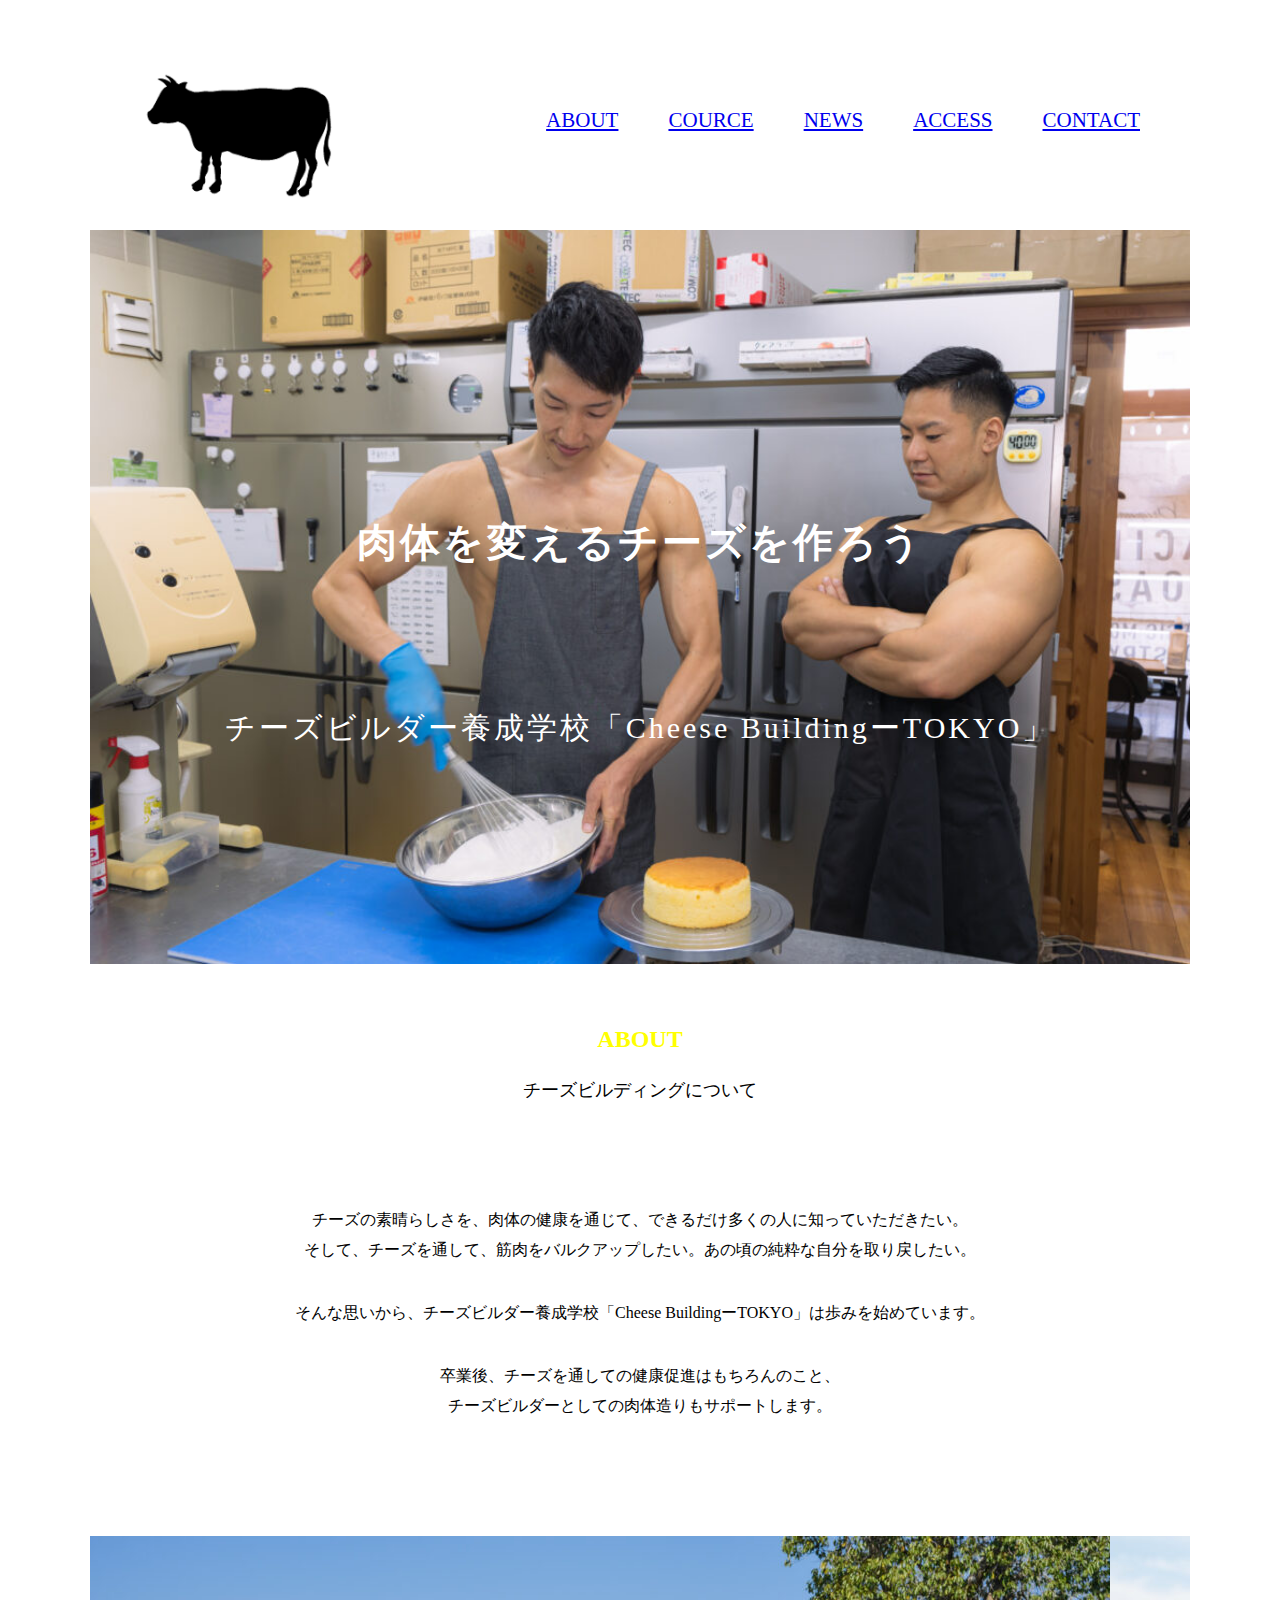
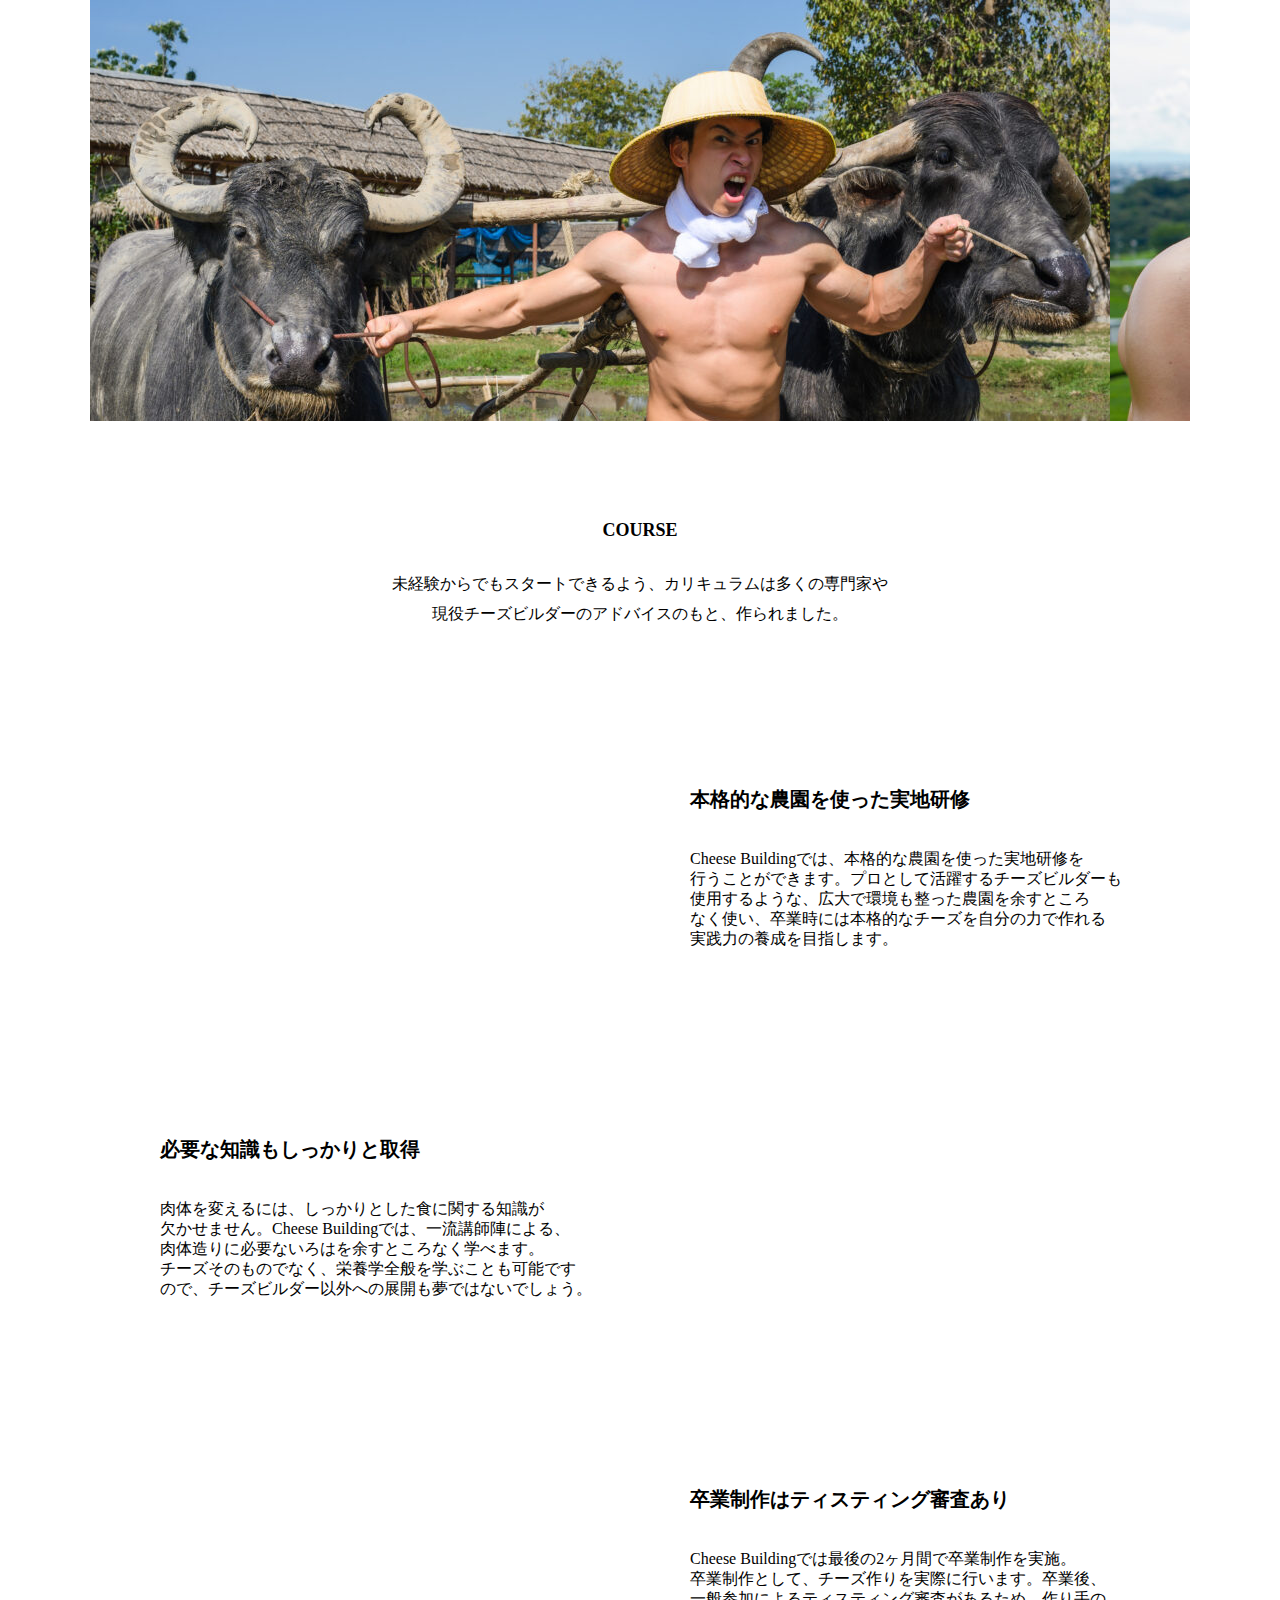
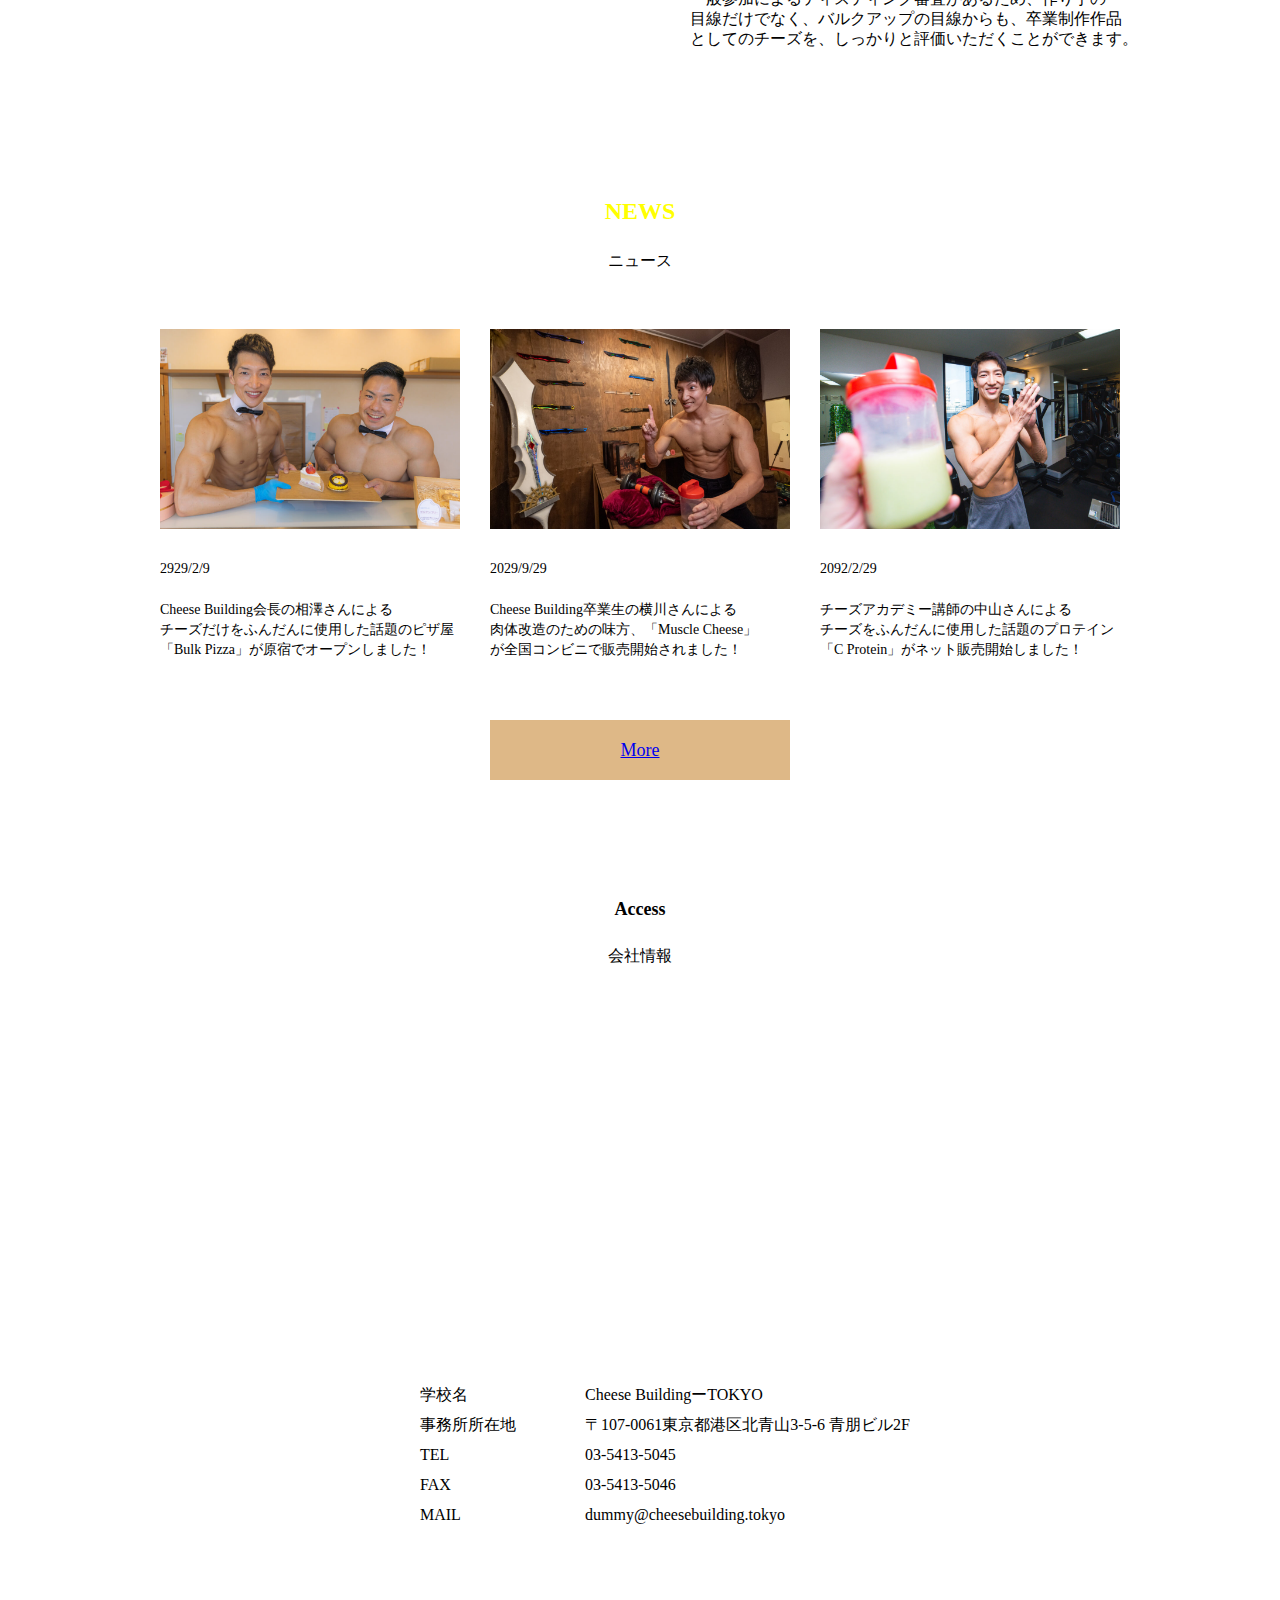
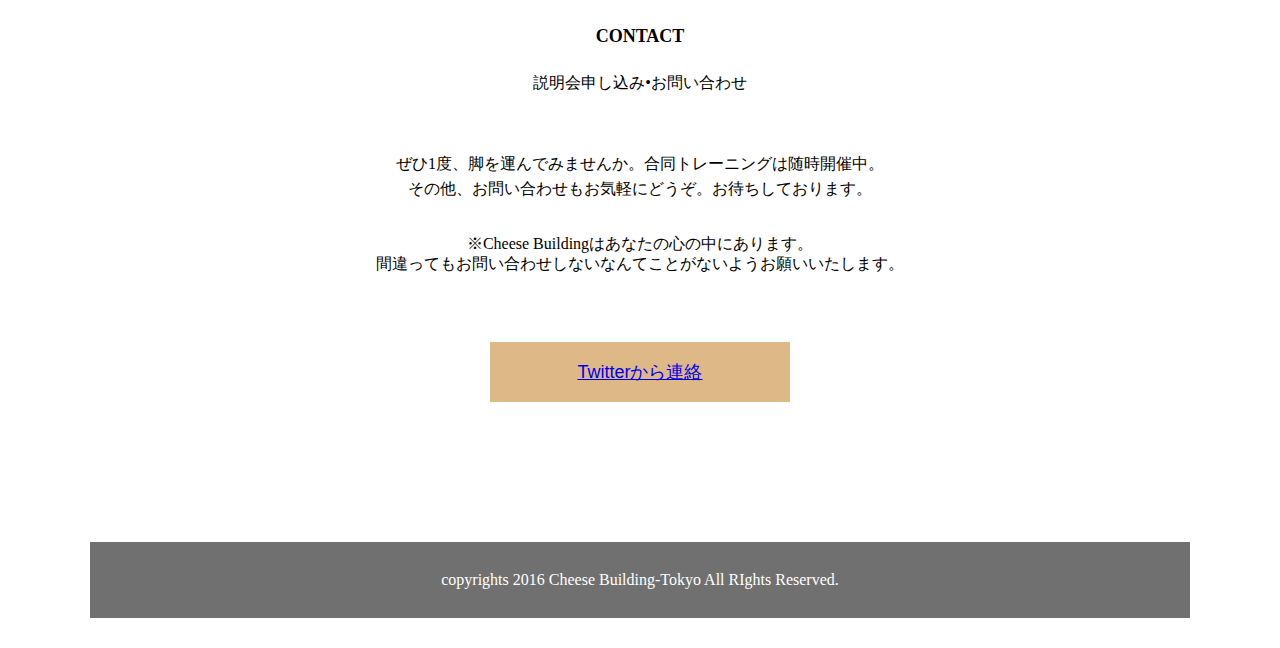
<file: html_tsujimoto_T41v2/index.html>
<!DOCTYPE html>
<html lang="ja">
<!-- 最初の設定は終わっています　必要な方は触ってください -->

<head>
  <meta charset="UTF-8">
  <meta name="viewport" content="width=device-width, initial-scale=1.0">
  <meta http-equiv="X-UA-Compatible" content="ie=edge">
  <title>Cheese Building</title>
  <link rel="stylesheet" href="css/reset.css">
  <link rel="stylesheet" href="css/style.css">
</head>
<!-- 最初の設定は終わっています　必要な方は触ってください -->

<body>
  <!-- この中に記述していく -->
  <!-- ここから下にコードを書く -->
<div id="body">
  <header>
  <!-- cheese academy tokyo -->
  <div class="title">
        <audio src="power.mp3" id="www"></audio>
        <img src="img/images (1).png" alt="cheese" class="header-logo" id="twiteet">
        <ul>
          <a href="#about">ABOUT</a>
          <a href="#course">COURCE</a>
          <a href="#news">NEWS</a>
          <a href="#access">ACCESS</a>
          <a href="#contact">CONTACT</a>
        </ul>
  </div>

  <div class="image-wrapper">
    <!-- <audio src="sound1.mp3" id="sound"></audio> -->
      <img  src="img/cheese.jpg" alt="main" class="image" id="takayuki">

    <div class="world-geek">
      <h1>肉体を変えるチーズを作ろう</h1>
      <h2 >チーズビルダー養成学校「Cheese BuildingーTOKYO」</h2>
    </div>
  </div>
</header>
  <div class="about-wrapper" id="about">
    <div class="about">ABOUT</div>
      <div class="cheese">チーズビルディングについて</div>
        <div class="exp">
        <div class="school">Cheese Buildingは、チーズビルダー養成学校です。</div>
        <p>チーズの素晴らしさを、肉体の健康を通じて、できるだけ多くの人に知っていただきたい。</p>
        <p class="always">そして、チーズを通して、筋肉をバルクアップしたい。あの頃の純粋な自分を取り戻したい。</p>
        <div class="always">そんな思いから、チーズビルダー養成学校「Cheese BuildingーTOKYO」は歩みを始めています。</div>
        <p>卒業後、チーズを通しての健康促進はもちろんのこと、</p>
        <p> チーズビルダーとしての肉体造りもサポートします。</p>
        </div>
  </div>

  <div class="wrap slide-paused" ontouchstart="">
    <audio src="sound2.mp3" id="sounds"></audio>
    <audio src="sound3.mp3" id="soun"></audio>
    <audio src="sound1.mp3" id="sound"></audio>
    <audio src="cheetday.mp3" id="sou"></audio>

    <ul class="slideshow">
        <!-- 画像をクリックした際に音源を入れたい！！ -->
      <li id="powe" class="content content-hover"><img src="img/ushi.jpg" alt=""></li>
      <li id="macho" class="content content-hover"><img src="img/nouka.jpg" alt="">/li>
      <li id="cake" class="content content-hover"><img src="img/cake.jpg" alt=""></li>
      <li id="gyuunyuu" class="content content-hover"><img src="img/gyuunyu.jpg" alt=""></li>
    </ul>
    <ul class="slideshow">
      <li id="powers" class="content content-hover"><img src="img/ushi.jpg" alt=""></li>
      <li id="onigiri" class="content content-hover"><img src="img/nouka.jpg" alt="">/li>
      <li id="cak" class="content content-hover"><img src="img/cake.jpg" alt=""></li>
      <li id="gyuu"  class="content content-hover"><img src="img/gyuunyu.jpg" alt=""></li>
    </ul>
    <ul class="slideshow">
      <li id="powerz" class="content content-hover"><img src="img/ushi.jpg" alt=""></li>
      <li id="nouka" class="content content-hover"><img src="img/nouka.jpg" alt="">/li>
      <li id="ca" class="content content-hover"><img src="img/cake.jpg" alt=""></li>
      <li id="gyu" class="content content-hover"><img src="img/gyuunyu.jpg" alt=""></li>
    </ul>
  </div>

  <div class="course-wrapper" id="course">
      <div class="course">COURSE</div>
      <p>未経験からでもスタートできるよう、カリキュラムは多くの専門家や</p>
      <p>現役チーズビルダーのアドバイスのもと、作られました。</p>
    
      <div class="details">
        <img src="img/nature.jpeg" alt="green" class="nature">
        <div class="description">
        <h1 class="b">本格的な農園を使った実地研修</h1>
        <div class="blank">
        Cheese Buildingでは、本格的な農園を使った実地研修を<br>
       行うことができます。プロとして活躍するチーズビルダーも<br>
        使用するような、広大で環境も整った農園を余すところ<br>
      なく使い、卒業時には本格的なチーズを自分の力で作れる<br>
      実践力の養成を目指します。<br>
       </div>
        </div>
      </div>

    <div class="detail">
      <div class="des">
        <p class="hoge">
        <h1 class="b d">必要な知識もしっかりと取得</h1>
      <div class="sentence">
         肉体を変えるには、しっかりとした食に関する知識が<br>
        欠かせません。Cheese Buildingでは、一流講師陣による、<br>
        肉体造りに必要ないろはを余すところなく学べます。<br>
        チーズそのものでなく、栄養学全般を学ぶことも可能です<br>
        ので、チーズビルダー以外への展開も夢ではないでしょう。<br>
      </div>
        </p>
      </div>
        <img src="img/school.jpg" alt="green" class="school">
    </div>

    <div class="de">
          <img src="img/taste.jpg" alt="human" class="taste">
          <div class="description">
          <h1 class="b">卒業制作はティスティング審査あり</h1>
          <div class="blank">
          Cheese Buildingでは最後の2ヶ月間で卒業制作を実施。<br>
          卒業制作として、チーズ作りを実際に行います。卒業後、<br>
          一般参加によるティスティング審査があるため、作り手の<br>
          目線だけでなく、バルクアップの目線からも、卒業制作作品<br>
          としてのチーズを、しっかりと評価いただくことができます。<br>
          </div>
          </div>
    </div>
  </div>
    
  <div class="news" id="news">
      <div class="new">NEWS</div>
      <h2 class="ne">ニュース</h2>
    
  <div class="news-parent">

    <div class="news-wrpper">
      <div class="news-image">
        <img src="img/pizza.jpg" alt="ニュース" id="pizza">
      </div>

      <div class="news-text">
        <p class="date">2929/2/9</p>
        <p class="kosuge">
         Cheese Building会長の相澤さんによる<br>
          チーズだけをふんだんに使用した話題のピザ屋<br>
        「Bulk Pizza」が原宿でオープンしました！
        </p>
      </div>
    </div>

    <div class="news-wrppe">
      <div class="news-image">
        <img src="img/konbini.jpg" alt="ニュース" id="konbini">
      </div>

      <div class="news-texts">
        <p class="date">2029/9/29</p>
        <p class="kosuge">
          Cheese Building卒業生の横川さんによる<br>
          肉体改造のための味方、「Muscle Cheese」<br>
          が全国コンビニで販売開始されました！<br>
        </p>
      </div>
    </div>

    <div class="news-wrpper">
      <div class="news-image">
        <img src="img/protein.jpg" alt="ニュース" id="protein">
      </div>

      <div class="news-textz">
        <p class="date">2092/2/29</p>
        <p class="kosuge">
          チーズアカデミー講師の中山さんによる<br>
          チーズをふんだんに使用した話題のプロテイン<br>
          「C Protein」がネット販売開始しました！<br>
        </p>
      </div>
    </div>
  </div>

    <div class="more">
      <div class="btn"><a href="https://freephotomuscle.com/"> More</a></div>
    </div>

    <div class="access-wrapper" id="access">
      <div class="access">Access</div>
      <div class="corp">会社情報</div>
      <iframe src="https://www.google.com/maps/embed?pb=!1m18!1m12!1m3!1d3241.311300537703!2d139.70042197574637!3d35.66933613062737!2m3!1f0!2f0!3f0!3m2!1i1024!2i768!4f13.1!3m3!1m2!1s0x60188c9fa9e2e881%3A0x35396adb5ba7ce03!2z44K444O844K644Ki44Kr44OH44Of44O85p2x5Lqs!5e0!3m2!1sja!2sjp!4v1681631753960!5m2!1sja!2sjp" width="1100" height="300" style="border:0;" allowfullscreen="" loading="lazy" referrerpolicy="no-referrer-when-downgrade"></iframe>
      <div class="tokyo">
          <div class="name">
            <div class="x">学校名</div> 
            <div class="y">Cheese BuildingーTOKYO</div>
          </div>
          <div class="place">
            <div class="x">事務所所在地</div>
            <div class="y">〒107-0061東京都港区北青山3-5-6 青朋ビル2F</div>
          </div> 
          <div class="tel">
            <div class="x">TEL</div>
            <div class="y">03-5413-5045</div>
          </div>
          <div class="fax">
            <div class="x">FAX</div>
            <div class="y">03-5413-5046</div>
          </div>
          <div class="mail">
            <div class="x">MAIL</div>
            <div class="y">dummy@cheesebuilding.tokyo</div>
          </div>
      </div>
    </div>

    <div class="contact-wrapper" id="contact">
      <div class="contact">CONTACT</div>
      <div class="inq">説明会申し込み•お問い合わせ</div>
      <div class="foot">ぜひ1度、脚を運んでみませんか。合同トレーニングは随時開催中。</div>
      <div class="foot">その他、お問い合わせもお気軽にどうぞ。お待ちしております。</div>
      <div class="caution">※Cheese Buildingはあなたの心の中にあります。</div>
      <div class="cau">間違ってもお問い合わせしないなんてことがないようお願いいたします。</div>
    </div>

      <div>
        <button class="more"><a href="https://twitter.com/takkun0143">Twitterから連絡</a></button>
      </div>
    </div>


  <footer>
  <!--コピーライトを記載  -->
  <div class="copy-wrapper">
  <div class="copy">copyrights 2016  Cheese Building-Tokyo All RIghts Reserved.</div>
  </div>
  </footer>


  <!-- ここから上にコードを書く -->
  <!-- この中に記述していく -->
  <script src="https://code.jquery.com/jquery-3.2.1.min.js"></script>
  <script src="js/main.js">
  </script>
  </div>
</body>

</html>
</file>
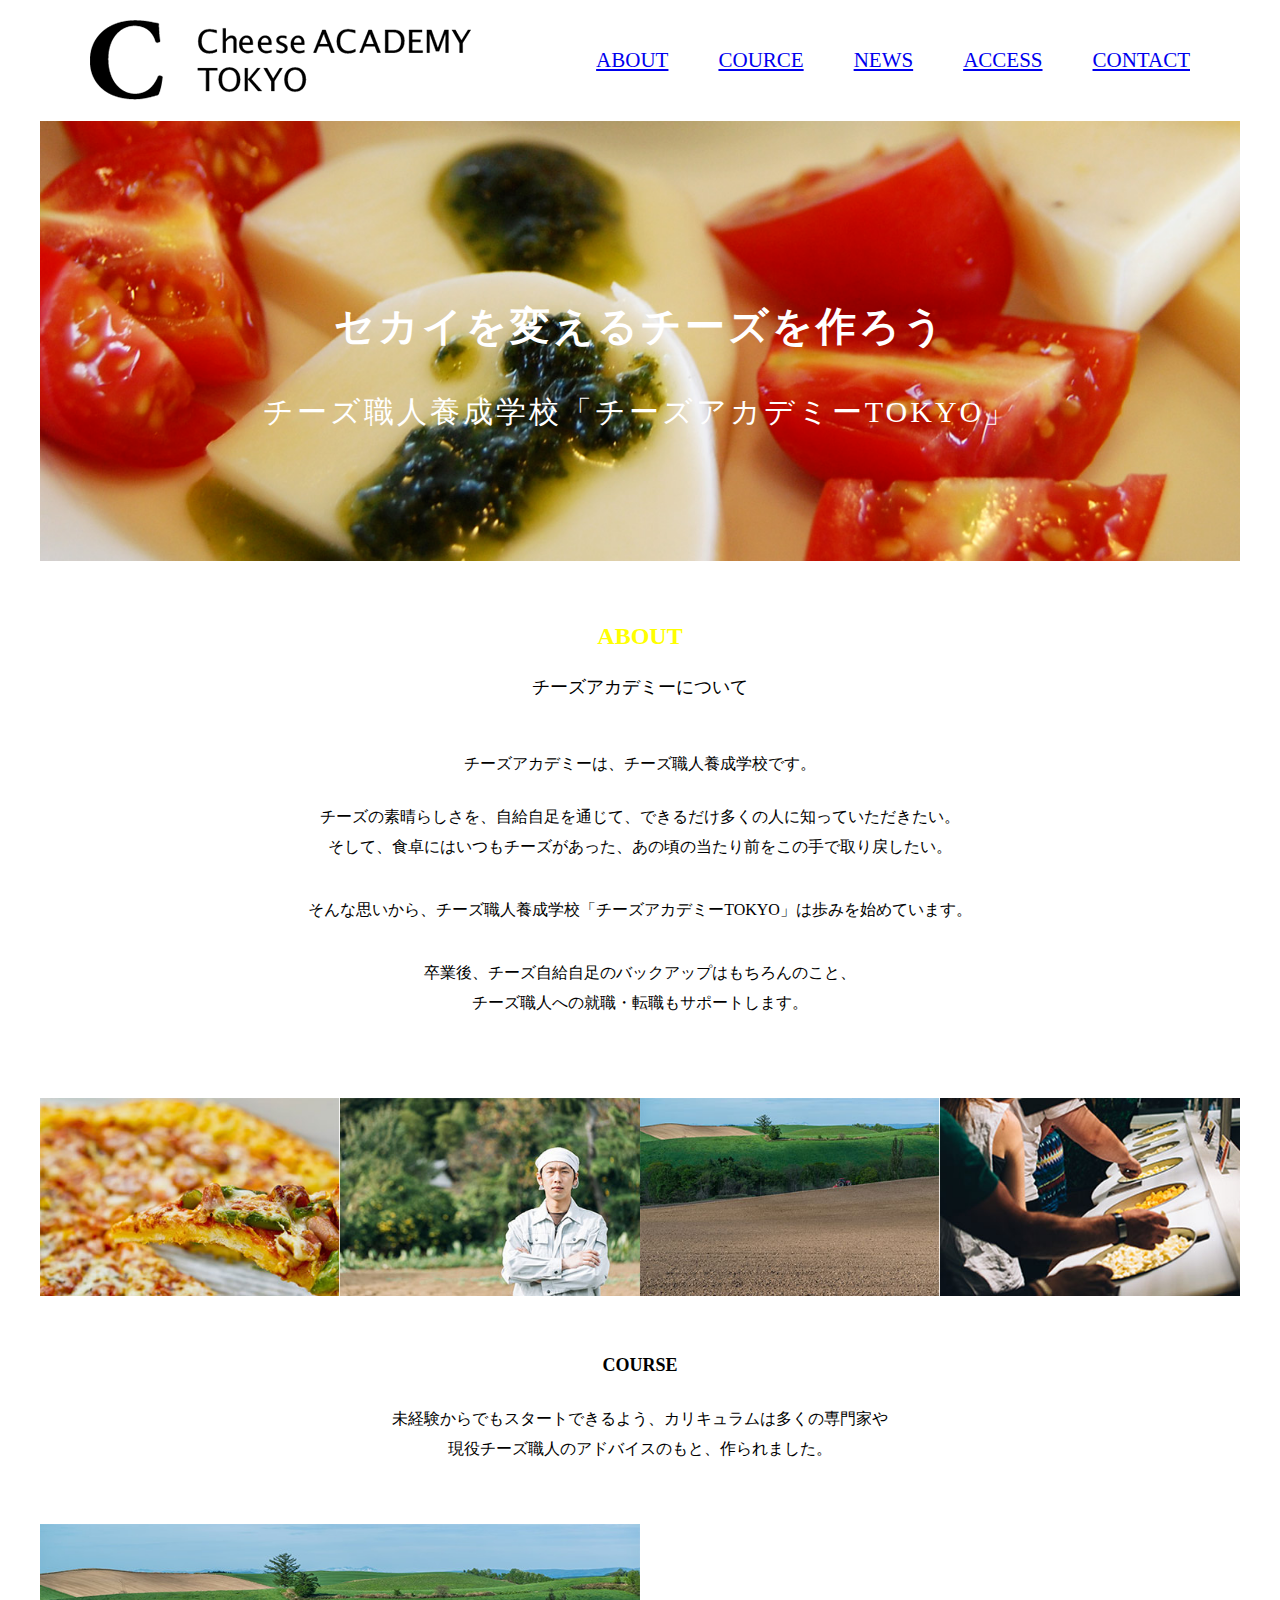
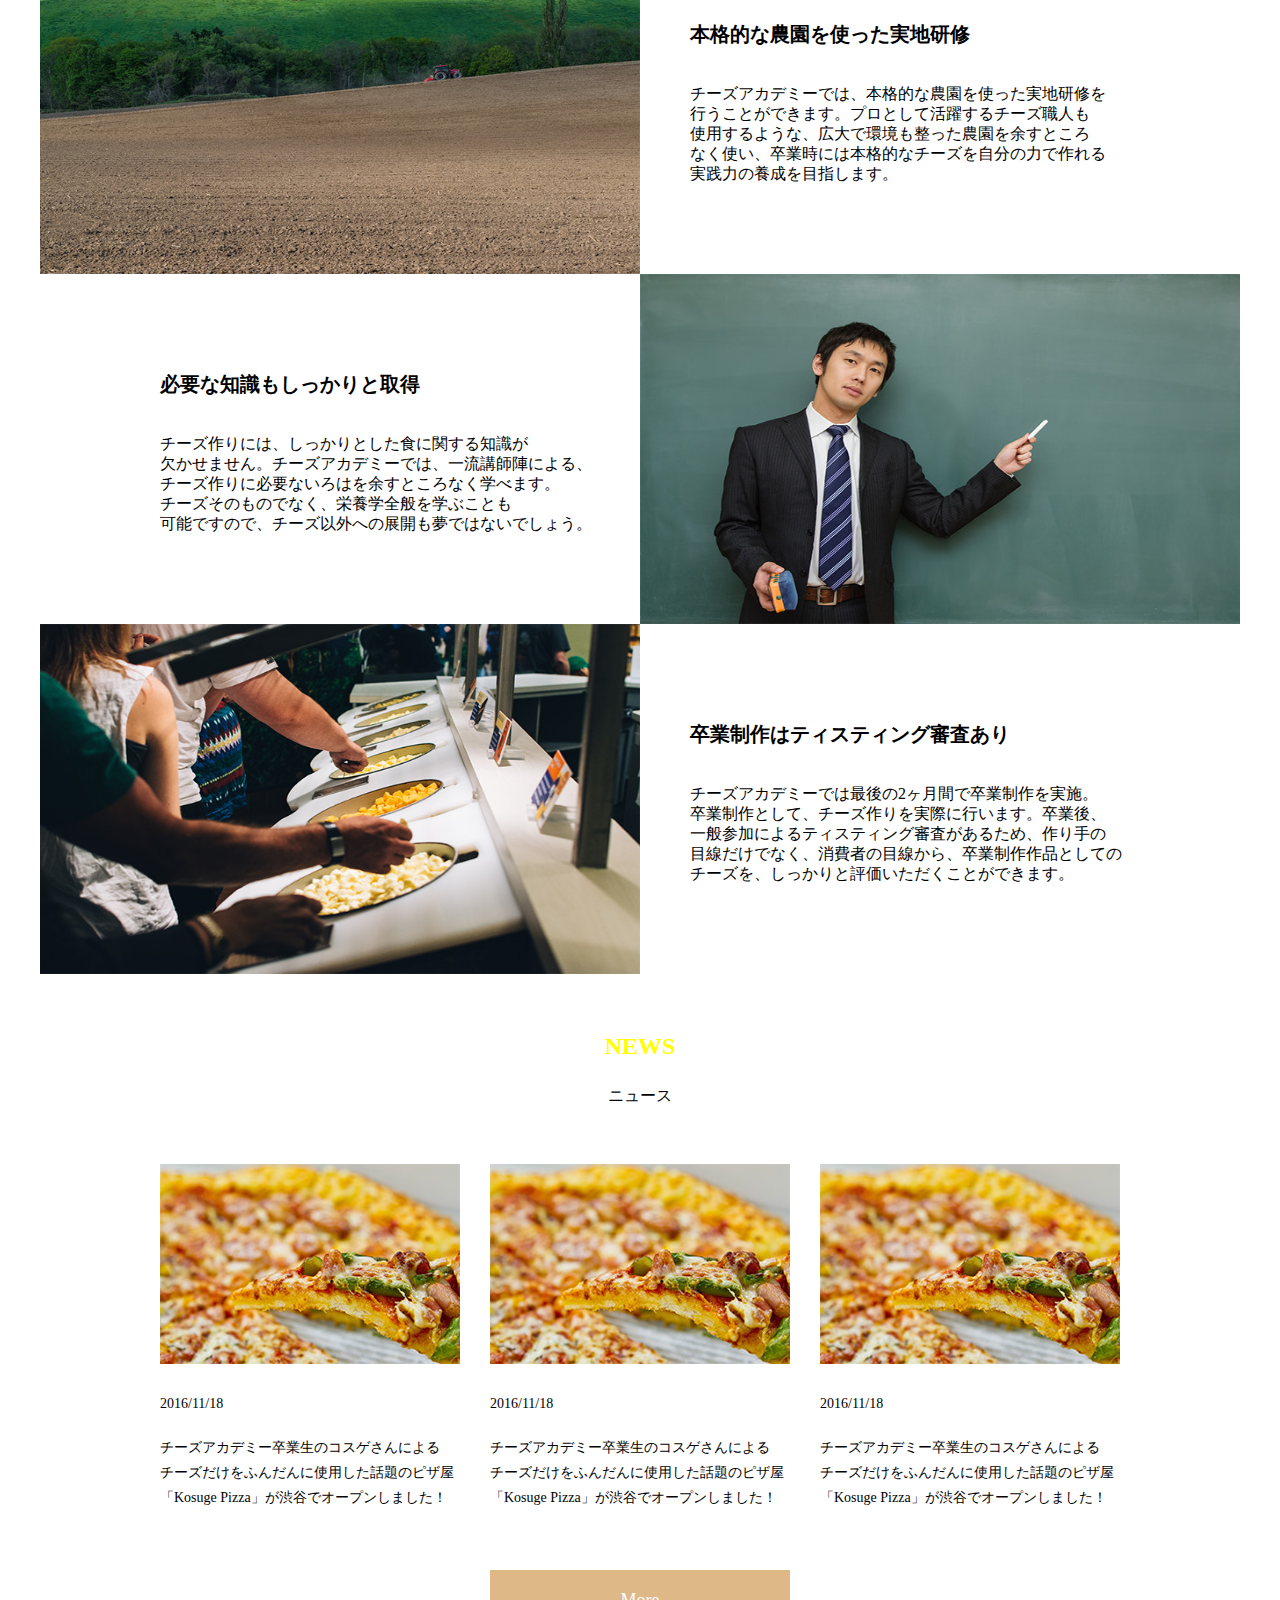
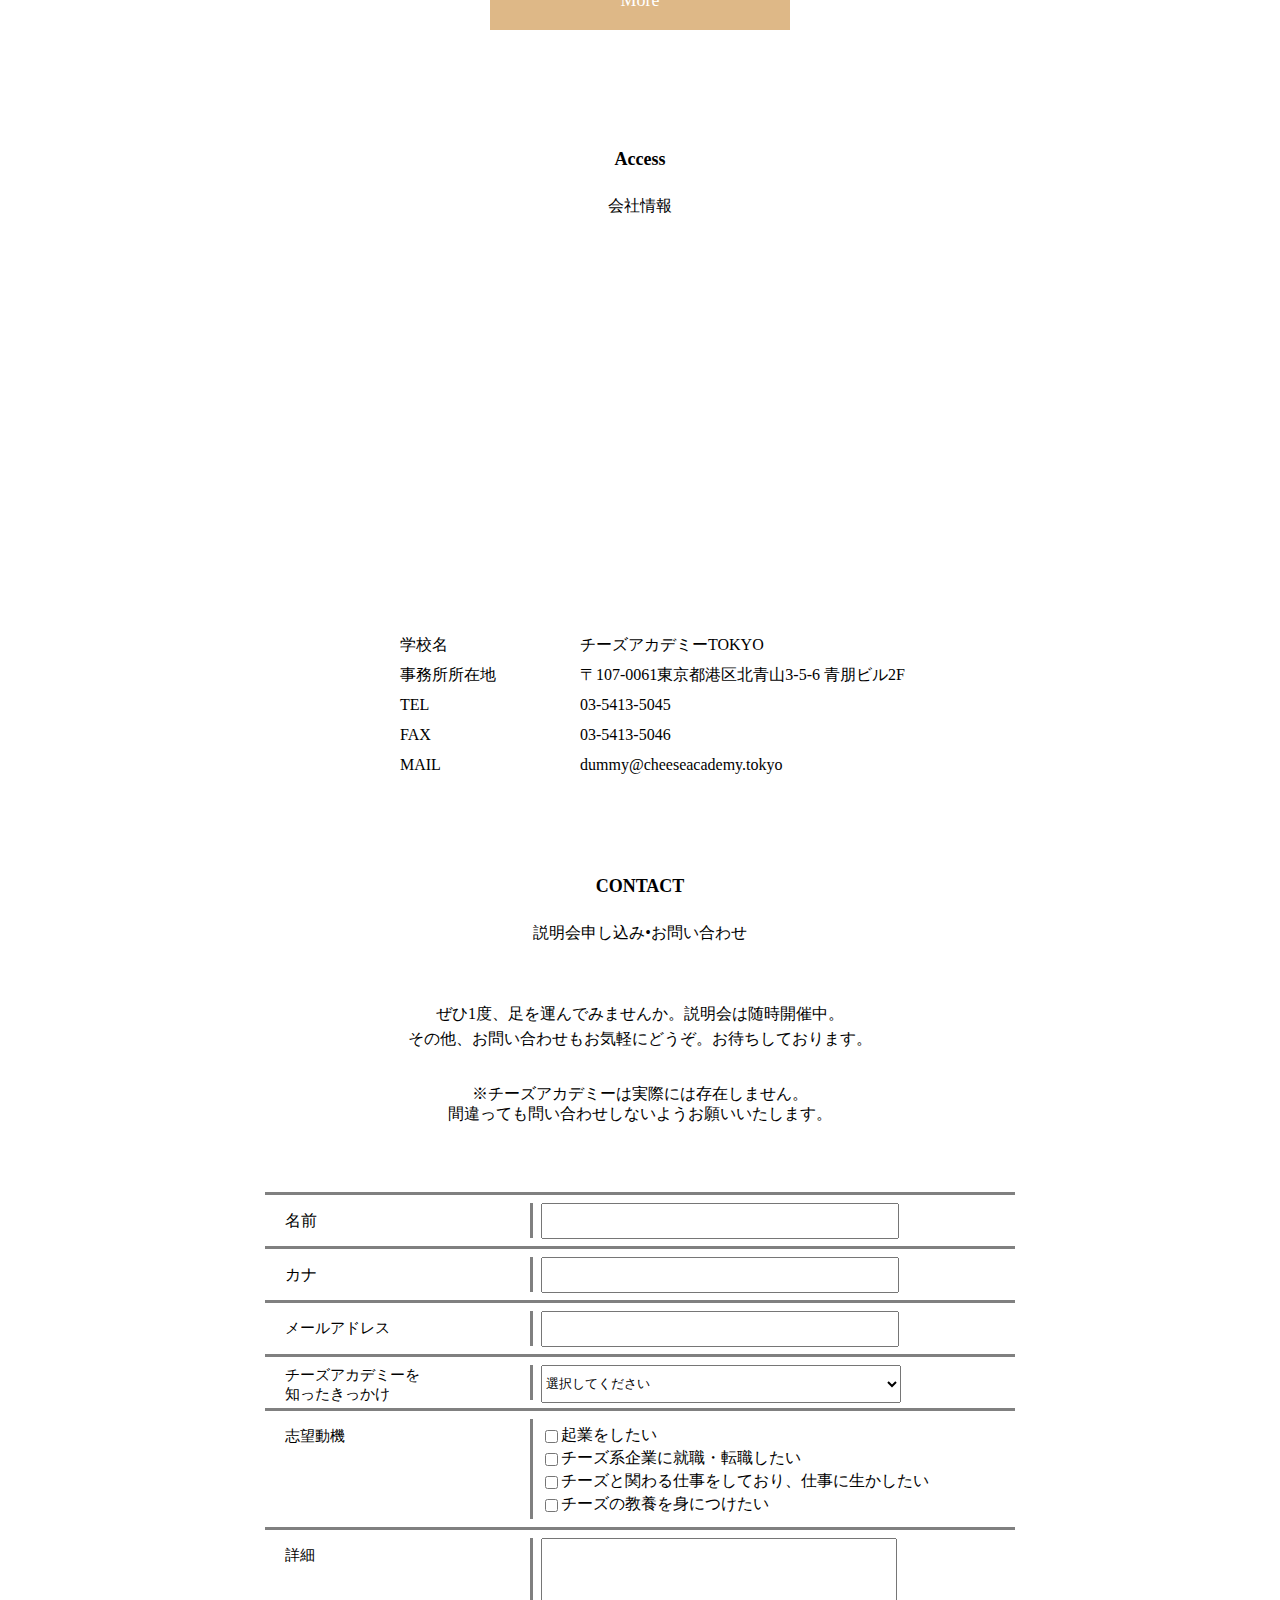
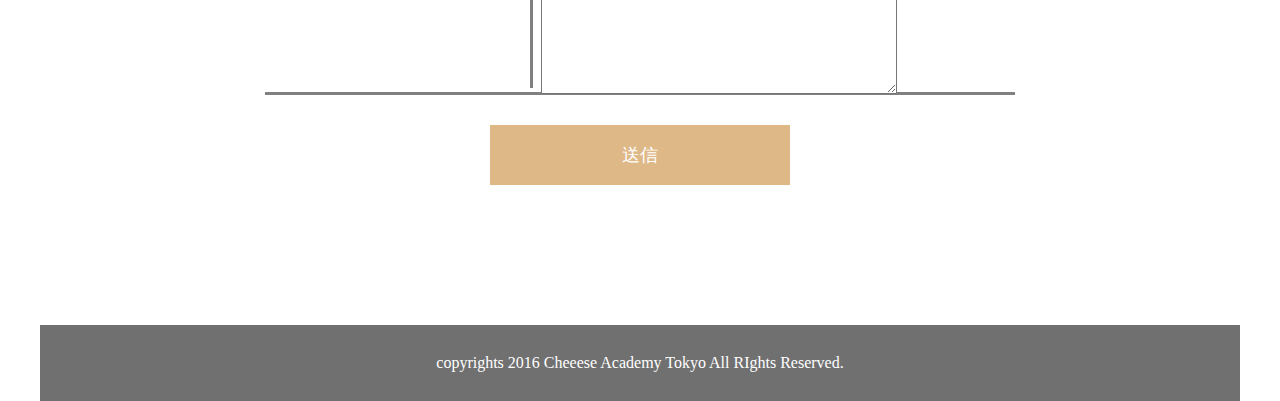
<file: html_tsujimoto_T41v2/html_tsujimoto_T41/index.html>
<!DOCTYPE html>
<html lang="ja">
<!-- 最初の設定は終わっています　必要な方は触ってください -->

<head>
  <meta charset="UTF-8">
  <meta name="viewport" content="width=device-width, initial-scale=1.0">
  <meta http-equiv="X-UA-Compatible" content="ie=edge">
  <title>チーズアカデミー</title>
  <link rel="stylesheet" href="css/reset.css">
  <link rel="stylesheet" href="css/style.css">
</head>
<!-- 最初の設定は終わっています　必要な方は触ってください -->

<body>
  <!-- この中に記述していく -->
  <!-- ここから下にコードを書く -->

  <header>
  <!-- cheese academy tokyo -->
  <div class="title">
        <img src="img/header_logo.png" alt="cheese" class="header-logo">
        <ul>
          <a href="#about">ABOUT</a>
          <a href="#course">COURCE</a>
          <a href="#news">NEWS</a>
          <a href="#access">ACCESS</a>
          <a href="#contact">CONTACT</a>
        </ul>
  </div>
  <div class="image-wrapper">
    <img src="img/mainbg.png" alt="main" class="image">
    <div class="world-geek">
      <h1>セカイを変えるチーズを作ろう</h1>
      <h2>チーズ職人養成学校「チーズアカデミーTOKYO」</h2>
    </div>
  </div>
</header>
  <div class="about-wrapper" id="about">
    <div class="about">ABOUT</div>
      <div class="cheese">チーズアカデミーについて</div>
        <div class="exp">
        <div class="school">チーズアカデミーは、チーズ職人養成学校です。</div>
        <p>チーズの素晴らしさを、自給自足を通じて、できるだけ多くの人に知っていただきたい。</p>
        <p class="always">そして、食卓にはいつもチーズがあった、あの頃の当たり前をこの手で取り戻したい。</p>
        <div class="always">そんな思いから、チーズ職人養成学校「チーズアカデミーTOKYO」は歩みを始めています。</div>
        <p>卒業後、チーズ自給自足のバックアップはもちろんのこと、</p>
        <p> チーズ職人への就職・転職もサポートします。</p>
        </div>
  </div>
  <div class="visual">
    <img src="img/about_04.jpg" alt="pizza" class="farm">
    <img src="img/about_03.jpg" alt="farmer">
    <img src="img/about_02.jpg" alt="farm">
    <img src="img/about_01.jpg" alt="taste"  class="farm">
  </div>

  <div class="course-wrapper" id="course">
      <div class="course">COURSE</div>
      <p>未経験からでもスタートできるよう、カリキュラムは多くの専門家や</p>
      <p>現役チーズ職人のアドバイスのもと、作られました。</p>
    
      <div class="details">
        <img src="img/course_01.jpg" alt="green" class="a">
        <div class="description">
        <h1 class="b">本格的な農園を使った実地研修</h1>
        <h2>チーズアカデミーでは、本格的な農園を使った実地研修を</h2>
        <h2>行うことができます。プロとして活躍するチーズ職人も</h2>
        <h2>使用するような、広大で環境も整った農園を余すところ</h2>
        <h2>なく使い、卒業時には本格的なチーズを自分の力で作れる</h2>
        <h2>実践力の養成を目指します。</h2>
        </div>
      </div>

    <div class="detail">
      <div class="des">
        <p class="hoge">
        <h1 class="d">必要な知識もしっかりと取得</h1>
      <div class="sentence">
        <h2 class="s">チーズ作りには、しっかりとした食に関する知識が</h2>
        <h2 class="t">欠かせません。チーズアカデミーでは、一流講師陣による、</h2>
        <h2 class="u">チーズ作りに必要ないろはを余すところなく学べます。</h2>
        <h2 class="v">チーズそのものでなく、栄養学全般を学ぶことも</h2>
        <h2 class="w">可能ですので、チーズ以外への展開も夢ではないでしょう。</h2>
      </div>
        </p>
      </div>
        <img src="img/course_02.jpg" alt="green" class="c">
    </div>

    <div class="de">
          <img src="img/course_03.jpg" alt="human" class="a">
          <div class="description">
          <h1 class="b">卒業制作はティスティング審査あり</h1>
          <h2>チーズアカデミーでは最後の2ヶ月間で卒業制作を実施。</h2>
          <h2>卒業制作として、チーズ作りを実際に行います。卒業後、</h2>
          <h2>一般参加によるティスティング審査があるため、作り手の</h2>
          <h2>目線だけでなく、消費者の目線から、卒業制作作品としての</h2>
          <h2>チーズを、しっかりと評価いただくことができます。</h2>
          </div>
    </div>
  </div>
    
  <div class="news" id="news">
      <div class="new">NEWS</div>
      <h2 class="ne">ニュース</h2>
    
  <div class="news-parent">

    <div class="news-wrpper">
      <div class="news-image">
        <img src="img/news_img.jpg" alt="ニュース">
      </div>

      <div class="news-text">
        <p class="date">2016/11/18</p>
        <p class="kosuge">
          <h2 class="kosu">チーズアカデミー卒業生のコスゲさんによる</h2>
          <h2 class="kosu">チーズだけをふんだんに使用した話題のピザ屋</h2>
          <h2 class="kosu">「Kosuge Pizza」が渋谷でオープンしました！</h2>
        </p>
      </div>
    </div>

    <div class="news-wrppe">
      <div class="news-image">
        <img src="img/news_img.jpg" alt="ニュース">
      </div>

      <div class="news-text">
        <p class="date">2016/11/18</p>
        <p class="kosuge">
          <h2 class="kosu">チーズアカデミー卒業生のコスゲさんによる</h2>
          <h2 class="kosu">チーズだけをふんだんに使用した話題のピザ屋</h2>
          <h2 class="kosu">「Kosuge Pizza」が渋谷でオープンしました！</h2>
        </p>
      </div>
    </div>

    <div class="news-wrpper">
      <div class="news-image">
        <img src="img/news_img.jpg" alt="ニュース">
      </div>

      <div class="news-text">
        <p class="date">2016/11/18</p>
        <p class="kosuge">
          <h2 class="kosu">チーズアカデミー卒業生のコスゲさんによる</h2>
          <h2 class="kosu">チーズだけをふんだんに使用した話題のピザ屋</h2>
          <h2 class="kosu">「Kosuge Pizza」が渋谷でオープンしました！</h2>
        </p>
      </div>
    </div>
  </div>

    <div class="more">
      <div class="btn">More</div>
    </div>

    <div class="access-wrapper" id="access">
      <div class="access">Access</div>
      <div class="corp">会社情報</div>
      <iframe src="https://www.google.com/maps/embed?pb=!1m18!1m12!1m3!1d3241.311300537703!2d139.70042197574637!3d35.66933613062737!2m3!1f0!2f0!3f0!3m2!1i1024!2i768!4f13.1!3m3!1m2!1s0x60188c9fa9e2e881%3A0x35396adb5ba7ce03!2z44K444O844K644Ki44Kr44OH44Of44O85p2x5Lqs!5e0!3m2!1sja!2sjp!4v1681631753960!5m2!1sja!2sjp" width="1200" height="300" style="border:0;" allowfullscreen="" loading="lazy" referrerpolicy="no-referrer-when-downgrade"></iframe>
      <div class="tokyo">
          <div class="name">
            <div class="x">学校名</div> 
            <div class="y">チーズアカデミーTOKYO</div>
          </div>
          <div class="place">
            <div class="x">事務所所在地</div>
            <div class="y">〒107-0061東京都港区北青山3-5-6 青朋ビル2F</div>
          </div> 
          <div class="tel">
            <div class="x">TEL</div>
            <div class="y">03-5413-5045</div>
          </div>
          <div class="fax">
            <div class="x">FAX</div>
            <div class="y">03-5413-5046</div>
          </div>
          <div class="mail">
            <div class="x">MAIL</div>
            <div class="y">dummy@cheeseacademy.tokyo</div>
          </div>
      </div>
    </div>

    <div class="contact-wrapper" id="contact">
      <div class="contact">CONTACT</div>
      <div class="inq">説明会申し込み•お問い合わせ</div>
      <div class="foot">ぜひ1度、足を運んでみませんか。説明会は随時開催中。</div>
      <div class="foot">その他、お問い合わせもお気軽にどうぞ。お待ちしております。</div>
      <div class="caution">※チーズアカデミーは実際には存在しません。</div>
      <div class="cau">間違っても問い合わせしないようお願いいたします。</div>
    </div>

    <div class="form-warpper">
      <div class="individual">
        <div class="left-side">名前</div>
        <div class="right-side">
          <input type="text" class="in">
        </div>
      </div>

      <div class="individual">
        <div class="left-side">カナ</div>
        <div class="right-side">
          <input type="text" class="in">
        </div>
      </div>

      <div class="individual">
        <div class="left-side">
          <p>メールアドレス</p> 
        </div>
        <div class="right-side">
          <input type="text" class="in">
        </div>
      </div>

      <div class="individual">
        <div class="left-side">
          <div class="z1">チーズアカデミーを</div> 
          <div class="z">知ったきっかけ</div>
        </div>
        <div class="right-side">
          <select name="select" class="select">
            <option value="" hidden>選択してください</option>
            <option value="test1">google選択</option>
            <option value="test2">SNS</option>
            <option value="test3">紹介</option>
            <option value="test3">たまたま通りかかった</option>
            <option value="test3">その他</option>
        </select>
        </div>
      </div>

      <div class="why">
        <div class="left-side">
          <p>志望動機</p> 
        </div>
        <div class="right-side">
          <form class="form">
            <label class="label">
              <input type="checkbox" name="志望動機" value="antr" class="antr"> 
              <div>起業をしたい</div> 
            </label> 
            <label class="label">
              <input type="checkbox" name="志望動機" value="antr" class="antr"> 
              <div>チーズ系企業に就職・転職したい</div> 
            </label> 
            <label class="label">
              <input type="checkbox" name="志望動機" value="antr" class="antr"> 
              <div>チーズと関わる仕事をしており、仕事に生かしたい</div>
            </label>
            <label class="label">
              <input type="checkbox" name="志望動機" value="antr" class="antr"> 
              <div>チーズの教養を身につけたい</div> 
            </label> 
          </form>
        </div>
      </div>

      <div class="memo">
        <div class="left-side">
          <p class="me">詳細</p> 
        </div>
        <div class="right-side">
          <textarea name="" id="" cols="30" rows="10"></textarea>
        </div>
      </div>
    </div>

    <div class="send-wrapper">
      <div>
        <!-- <div class="send">送信</div> -->
        <button class="more" onclick="location.href='https://gsacademy.jp/'">送信</button>
      </div>
    </div>


  <footer>
  <!--コピーライトを記載  -->
  <div class="copy-wrapper">
  <div class="copy">copyrights 2016 Cheeese Academy Tokyo All RIghts Reserved.</div>
  </div>
  </footer>


  <!-- ここから上にコードを書く -->
  <!-- この中に記述していく -->
  <script src="https://code.jquery.com/jquery-3.2.1.min.js"></script>
  <script src="js/main.js"></script>
</body>

</html>
</file>
<file: html_tsujimoto_T41v2/css/style.css>
/* ここから下に記載していく */
body{
    width: 1200px;
    margin: auto;
}
header{
    justify-content: center;
}
.title{
    font-size: 21px;
    height: 120px;
}
.header-logo{
    float: left;
    margin-left: 50px;
    width: 200px;
    height: 200px;
}
.title ul{
    float: right;
    display: flex;
}
.title a{
    padding-top: 30px;
    margin: 50px 50px 50px 0;
}
.image-wrapper{
    position: relative;
}
.image{
    width: 100%;
}
.world-geek{
    position: absolute;
    top:50%;
    left: 50%;
    margin: auto;
    color: white;
}
.world-geek h1{
    font-size: 40px;
    font-weight: bold;
    letter-spacing: 3px;
    padding-bottom: 30px;
    text-align: center;
    transform: translate(-50%,-50%);
}
.world-geek h2{
    font-size: 30px;
    font-weight: lighter;
    letter-spacing: 3px;
    transform: translate(-50%,-50%);
    width: 1200px;
    text-align: center;
}
.about-wrapper{
    text-align: center;
}
.about{
    font-size: 24px;
    padding-top: 60px;
    font-weight: bold;
    color: yellow;
    margin-bottom: 30px;
}
.exp{
    font-size: 16px;
}
.cheese{
    font-size: 18px;
    margin-bottom: 60px;
}
.school{
    margin-bottom: 30px;
}
.about-wrapper p{
    line-height: 30px;
}
.always{
    margin-bottom: 40px;
}
.visual{
    margin-top: 80px;
    text-align: center;
}
.visual img{
    float: left;
    width: 25%;
    margin-bottom: 60px;
}
.course{
    margin-top: 60px;
    margin-bottom: 30px;
    text-align: center;
    font-weight: bold;
    font-size: 18px;
}
.course-wrapper p{
    line-height: 30px;
    text-align: center;
}
.details{
    margin-top: 60px;
    height: 350px;
}
.details img{
    float: left;
    height: 350px;
    width: 50%;
}
.description{
    float: right;
    /* background-color: aqua; */
    height: 350px;
    width: 50%;
}
.b{
    font-size: 20px;
    font-weight: bold;
    margin-bottom: 40px;
    margin-left: 50px;
    width: 450px;
    margin-top: 100px;
}
.d{
    margin-left: 20px;
}
.blank{
    margin-left: 50px;
    width: 450px;
    line-height: 20px;
}

.detail{
    height: 350px;
    display: flex;
}
.des{
    /* background-color: aqua; */
    height: 350px;
    width: 50%;
    position: relative;
}
.des p{
    padding-right: 50px;
}
.d{
    font-size: 20px;
    font-weight: bold;
    margin-bottom: 10px;
    width: 430px;
    margin-top: 100px;
    position: absolute;
    right: 50px;
}
.des h2 c{
    width: 450px;
    line-height: 20px;
    position: absolute;
    top: 180px;
    right: 30px;
}
.sentence{
    width: 450px;
    line-height: 20px;
    position: absolute;
    top: 160px;
    right: 30px;
}
.detail img{
    display: flex;
    height: 350px;
    width: 50%;
}

.deta{
    height: 350px;
}
.deta img{
    float: left;
    height: 350px;
    width: 50%;
}
.de{
    height: 350px;
    margin-bottom: 60px;
}
.de img{
    float: left;
    height: 350px;
    width: 50%;
}
.description{
    float: right;
    /* background-color: aqua; */
    height: 350px;
    width: 50%;
}
.new{
    margin-top: 60px;
    font-weight: bold;
    color: yellow;
    font-size: 24px;
    text-align: center;
    margin-bottom: 30px;
}
.ne{
    text-align: center;
    margin-bottom: 60px;
}
.news-wrpper{
    width: 300px;
    float: left;  
}
.news-wrppe{
    width: 300px;
    float: left;
    margin: 0 30px 0 30px;
}
/* .news-wrppe:hover{
    border: solid 2px blueviolet ;
} */
.news-wrppe img{
    width: 100%;
    margin-bottom: 30px;
}

.news-wrpper img{
    width: 100%;
    margin-bottom: 30px;
}
.news-text{
    font-size: 14px;
}
.news-texts{
    font-size: 14px;
}
.news-textz{
    font-size: 14px;
}

.date{
    margin-bottom: 24px;
}
.kosu {
    line-height: 25px;
}
.news-parent{
    display: flex;
    justify-content: center;
    margin: 0 auto;
    margin-bottom: 60px;
}
/* .news-wrpper:hover{
    border: solid 2px red ;
} */
.more{
    width: 300px;
    height: 60px;
    font-size: 18px;
    background-color: burlywood;
    border: none;
    align-items: center;
    display: flex;
    justify-content: center;
    margin: auto;
    margin-bottom: 60px;
    color: white;
}
.more:hover {
    background-color: blue;
}
.access-wrapper{
    /* background-color: aquamarine; */
}
.access{
    padding-top: 60px;
    font-size: 18px;
    font-weight: bold;
    padding-bottom: 30px;
    text-align: center;
}
.corp{
    text-align: center;
    padding-bottom: 60px;
}
.tokyo{
    padding-top: 60px;;
}
.name{
    padding-bottom: 30px;
    display: flex;
    position: relative;
}
.place{
    margin-bottom: 30px;
    display: flex;
    position: relative;
}
.tel{
    margin-bottom: 30px;
    display: flex;
    position: relative;
}
.fax{
    margin-bottom: 30px;
    display: flex;
    position: relative;
}
.mail{
    padding-bottom: 60px;
    display: flex;
    position: relative;
}
.contact-wrapper{
    text-align: center;
}
.contact{
    margin-top: 60px;
    font-size: 18px;
    font-weight: bold;
    padding-bottom: 30px;
}
.inq{
    padding-bottom: 60px;
}
.foot{
    line-height: 25px;
}
.caution{
    padding-top: 30px;
    line-height: 25px;
}
.cau{
    padding-bottom: 70px;
}
.x{
    position: absolute;
    top: 0;
    left:  30%;
}
.y{
    position: absolute;
    top: 0;
    left:  45%;
}

 .kosuge{
    line-height: 20px;
 }
 


/*コピーライト*/
.copy-wrapper{
    margin-top: 140px;
    background-color: #707070;
}
.copy{
    padding: 30px 0px;
    text-align: center;
    color: white;
}
.select{
    height: 38px;
    width: 360px;
    margin-left: 8px;
    padding-bottom: 1px;
}



.wrap {
    padding-top: 600px;
  }
  .slideshow{
    padding-top: 180px;
    padding-bottom: 350px;
  }
  * {
    box-sizing: border-box;
    list-style: none;
    padding: 0;
    margin: 0;
  }
  body {
    padding: 30px 50px;
  }
  h1 {
    margin-bottom: 100px;
  }
  h2 {
    margin-bottom: 50px;
  }
  /* スライドする要素 */
  .content {
    width: 1000px;
    height: 800px;
  }
  
  /* スライドレールの枠 */
  .wrap {
    overflow: hidden;
    display: flex;
    align-items: center;
    height: 300px;
    margin-bottom: 100px;
  }
  /* content4つをまとめたスライドブロック */
  .slideshow {
    display: flex;
    -webkit-animation: loop-slide 20s infinite linear 1s both;
    animation: loop-slide 20s infinite linear 1s both;
  }
  @-webkit-keyframes loop-slide {
    from {
      transform: translateX(0);
    }
    to {
      transform: translateX(-800%);
    }
  }
  @keyframes loop-slide {
    from {
      transform: translateX(0);
    }
    to {
      transform: translateX(-100%);
    }
  }
  /* ホバー時に動きを止める（パターン2・3）*/
  .slide-paused:hover .slideshow {
    -webkit-animation-play-state: paused;
    animation-play-state: paused;
  }
  /* ホバー時の装飾（パターン3） */
  .content-hover {
    transition: all 0.2s;
    margin-right: 20px;
  }
  .content-hover:hover {
    transform: translateY(-20px);
    border-radius: 0 10%;
    box-shadow: 0 3px 10px 0 #333;
    opacity: 0.8;
    cursor: pointer;
  }

  /* 効果をつける */
.nature{
    /* 最初は非表示 */
    opacity: 0;
    visibility: hidden;
    transform: translateY(30px);
    transition: opacity 1s, visibility 1s, transform 1s;
  }
  /* フェードイン時に入るクラス */
  .is-fadein {
    opacity: 1;
    visibility: visible;
    transform: translateX(0);
  }

  .school{
    /* 最初は非表示 */
    opacity: 0;
    visibility: hidden;
    transform: translateY(30px);
    transition: opacity 1s, visibility 1s, transform 1s;
  }
  /* フェードイン時に入るクラス */
  .is-fadein {
    opacity: 1;
    visibility: visible;
    transform: translateX(0);
  }

  .taste{
    /* 最初は非表示 */
    opacity: 0;
    visibility: hidden;
    transform: translateY(30px);
    transition: opacity 1s, visibility 1s, transform 1s;
  }
  /* フェードイン時に入るクラス */
  .is-fadein {
    opacity: 1;
    visibility: visible;
    transform: translateX(0);
  }
</file>
<file: html_tsujimoto_T41v2/html_tsujimoto_T41/css/style.css>
/* ここから下に記載していく */
body{
    width: 1200px;
    margin: auto;
}
header{
    justify-content: center;
}
.title{
    font-size: 21px;
    height: 120px;
}
.header-logo{
    float: left;
    margin-left: 50px;
    padding: 20px 0;
}
.title ul{
    float: right;
    display: flex;
}
.title a{
    margin: 50px 50px 50px 0;
}
.image-wrapper{
    position: relative;
}
.image{
    width: 100%;
}
.world-geek{
    position: absolute;
    top:50%;
    left: 50%;
    margin: auto;
    color: white;
}
.world-geek h1{
    font-size: 40px;
    font-weight: bold;
    letter-spacing: 3px;
    padding-bottom: 30px;
    text-align: center;
    transform: translate(-50%,-50%);
}
.world-geek h2{
    font-size: 30px;
    font-weight: lighter;
    letter-spacing: 3px;
    transform: translate(-50%,-50%);
    width: 1200px;
    text-align: center;
}
.about-wrapper{
    text-align: center;
}
.about{
    font-size: 24px;
    padding-top: 60px;
    font-weight: bold;
    color: yellow;
    margin-bottom: 30px;
}
.exp{
    font-size: 16px;
}
.cheese{
    font-size: 18px;
    margin-bottom: 60px;
}
.school{
    margin-bottom: 30px;
}
.about-wrapper p{
    line-height: 30px;
}
.always{
    margin-bottom: 40px;
}
.visual{
    margin-top: 80px;
    text-align: center;
}
.visual img{
    float: left;
    width: 25%;
    margin-bottom: 60px;
}
.course{
    margin-top: 60px;
    margin-bottom: 30px;
    text-align: center;
    font-weight: bold;
    font-size: 18px;
}
.course-wrapper p{
    line-height: 30px;
    text-align: center;
}
.details{
    margin-top: 60px;
    height: 350px;
}
.details img{
    float: left;
    height: 350px;
    width: 50%;
}
.description{
    float: right;
    /* background-color: aqua; */
    height: 350px;
    width: 50%;
}
.b{
    font-size: 20px;
    font-weight: bold;
    margin-bottom: 40px;
    margin-left: 50px;
    width: 450px;
    margin-top: 100px;
}
.description h2{
    margin-left: 50px;
    width: 450px;
    line-height: 20px;
}

.detail{
    height: 350px;
    display: flex;
}
.des{
    /* background-color: aqua; */
    height: 350px;
    width: 50%;
    position: relative;
}
.des p{
    padding-right: 50px;
}
.d{
    font-size: 20px;
    font-weight: bold;
    margin-bottom: 10px;
    width: 430px;
    margin-top: 100px;
    position: absolute;
    right: 50px;
}
.des h2 c{
    width: 450px;
    line-height: 20px;
    position: absolute;
    top: 180px;
    right: 30px;
}
.sentence{
    width: 450px;
    line-height: 20px;
    position: absolute;
    top: 160px;
    right: 30px;
}
.detail img{
    display: flex;
    height: 350px;
    width: 50%;
}

.deta{
    height: 350px;
}
.deta img{
    float: left;
    height: 350px;
    width: 50%;
}
.de{
    height: 350px;
    margin-bottom: 60px;
}
.de img{
    float: left;
    height: 350px;
    width: 50%;
}
.description{
    float: right;
    /* background-color: aqua; */
    height: 350px;
    width: 50%;
}
.new{
    margin-top: 60px;
    font-weight: bold;
    color: yellow;
    font-size: 24px;
    text-align: center;
    margin-bottom: 30px;
}
.ne{
    text-align: center;
    margin-bottom: 60px;
}
.news-wrpper{
    width: 300px;
    float: left;  
}
.news-wrppe{
    width: 300px;
    float: left;
    margin: 0 30px 0 30px;
}
.news-wrppe:hover{
    border: solid 2px blueviolet ;
}
.news-wrppe img{
    width: 100%;
    margin-bottom: 30px;
}

.news-wrpper img{
    width: 100%;
    margin-bottom: 30px;
}
.news-text{
    font-size: 14px;
}
.date{
    margin-bottom: 24px;
}
.kosu {
    line-height: 25px;
}
.news-parent{
    display: flex;
    justify-content: center;
    margin: 0 auto;
    margin-bottom: 60px;
}
.news-wrpper:hover{
    border: solid 2px red ;
}
.more{
    width: 300px;
    height: 60px;
    font-size: 18px;
    background-color: burlywood;
    border: none;
    align-items: center;
    display: flex;
    justify-content: center;
    margin: auto;
    margin-bottom: 60px;
    color: white;
}
.more:hover {
    background-color: blue;
}
.access-wrapper{
    /* background-color: aquamarine; */
}
.access{
    padding-top: 60px;
    font-size: 18px;
    font-weight: bold;
    padding-bottom: 30px;
    text-align: center;
}
.corp{
    text-align: center;
    padding-bottom: 60px;
}
.tokyo{
    padding-top: 60px;;
}
.name{
    padding-bottom: 30px;
    display: flex;
    position: relative;
}
.place{
    margin-bottom: 30px;
    display: flex;
    position: relative;
}
.tel{
    margin-bottom: 30px;
    display: flex;
    position: relative;
}
.fax{
    margin-bottom: 30px;
    display: flex;
    position: relative;
}
.mail{
    padding-bottom: 60px;
    display: flex;
    position: relative;
}
.contact-wrapper{
    text-align: center;
}
.contact{
    margin-top: 60px;
    font-size: 18px;
    font-weight: bold;
    padding-bottom: 30px;
}
.inq{
    padding-bottom: 60px;
}
.foot{
    line-height: 25px;
}
.caution{
    padding-top: 30px;
    line-height: 25px;
}
.cau{
    padding-bottom: 70px;
}
.x{
    position: absolute;
    top: 0;
    left:  30%;
}
.y{
    position: absolute;
    top: 0;
    left:  45%;
}

/*form作成！！鬼門！*/
.form-warpper{
    border-top: solid 3px gray;
    width: 750px;  
    /* height: 400px; */
    margin: auto;
    margin-bottom: 30px;
}
.individual{
    padding-top: 8px;
    padding-bottom: 8px;
    border-bottom: solid 3px gray;
    display: flex;
    height: 35px;
    
}
.left-side{
    padding-right: 200px;
    line-height: 35px;
    border-right: solid 3px gray;
    padding-left: 20px;
    width: 45px;
}
.left-side p{
    font-size: 15px;
    width: 120px;
}
.z1{
    font-size: 15px;
    width: 180px;
    height: 13px;
    width: 450px;
    line-height: 20px;
    top: 160px;
    right: 30px;
    padding-bottom: 6px;
}
.z{
    font-size: 15px;
    width: 180px;
    height: 13px;
    width: 450px;
    line-height: 20px;
    top: 160px;
    right: 30px;
    
}
.in{
    height: 30px;
    width: 350px;
    margin-left: 8px;
}
.why{
    padding-top: 8px;
    padding-bottom: 8px;
    border-bottom: solid 3px gray;
    display: flex;
    height: 100px;
}
.memo{
    padding-top: 8px;
    padding-bottom: 4px;
    border-bottom: solid 3px gray;
    display: flex;
    height: 150px;
}
.right-side textarea{
    margin-left: 8px;
    width: 350px;
}
.form{
    padding: 8px 0px;
}
.antr{
    display: block;
}
.label{
    display: flex;
    padding-left: 8px;
    margin-bottom: 4px;

}

.send-wrapper{
    margin-top: 30px;
}
.send{
    width: 300px;
    height: 60px;
    font-size: 18px;
    background-color: burlywood;
    border: none;
    align-items: center;
    display: flex;
    justify-content: center;
    margin: auto;
    margin-bottom: 60px;
    color: white;
}
.send:hover{
    background-color: blue;
}

/*コピーライト*/
.copy-wrapper{
    margin-top: 140px;
    background-color: #707070;
}
.copy{
    padding: 30px 0px;
    text-align: center;
    color: white;
}
.select{
    height: 38px;
    width: 360px;
    margin-left: 8px;
    padding-bottom: 1px;
}
</file>
